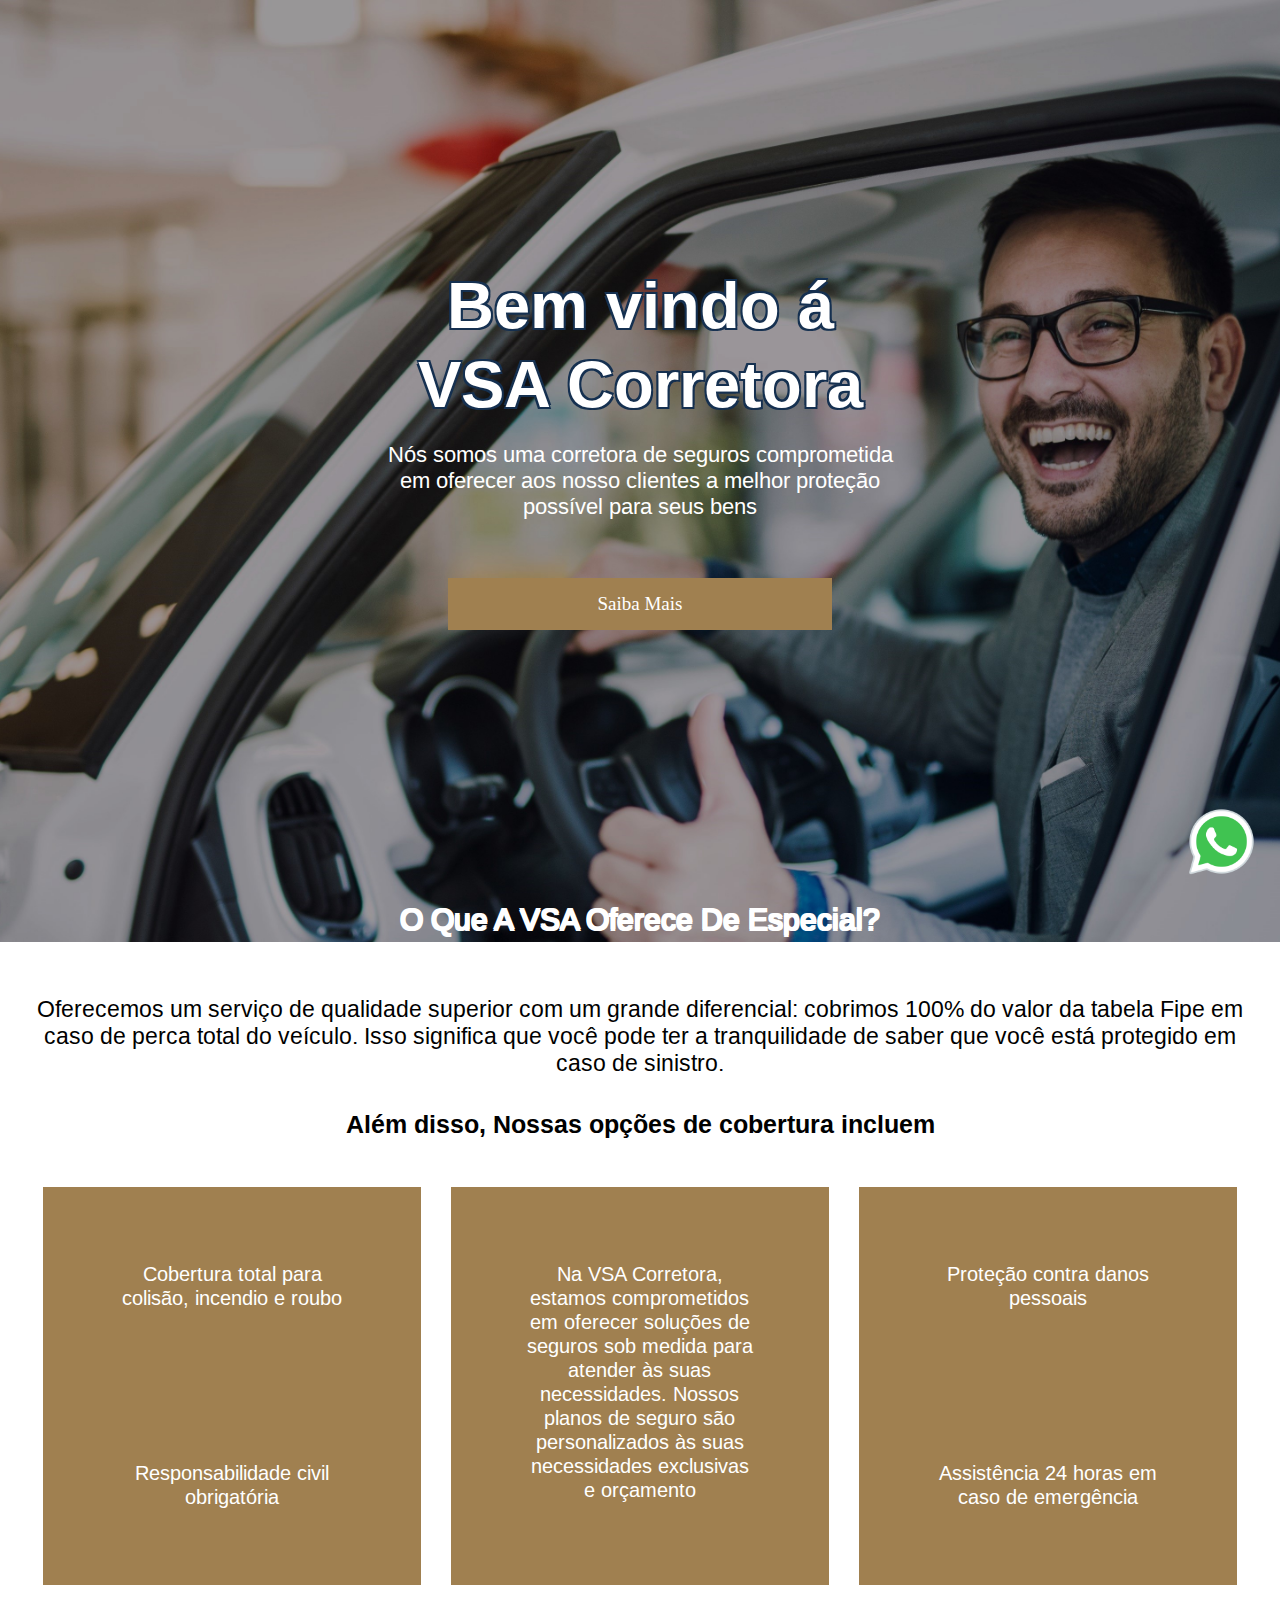
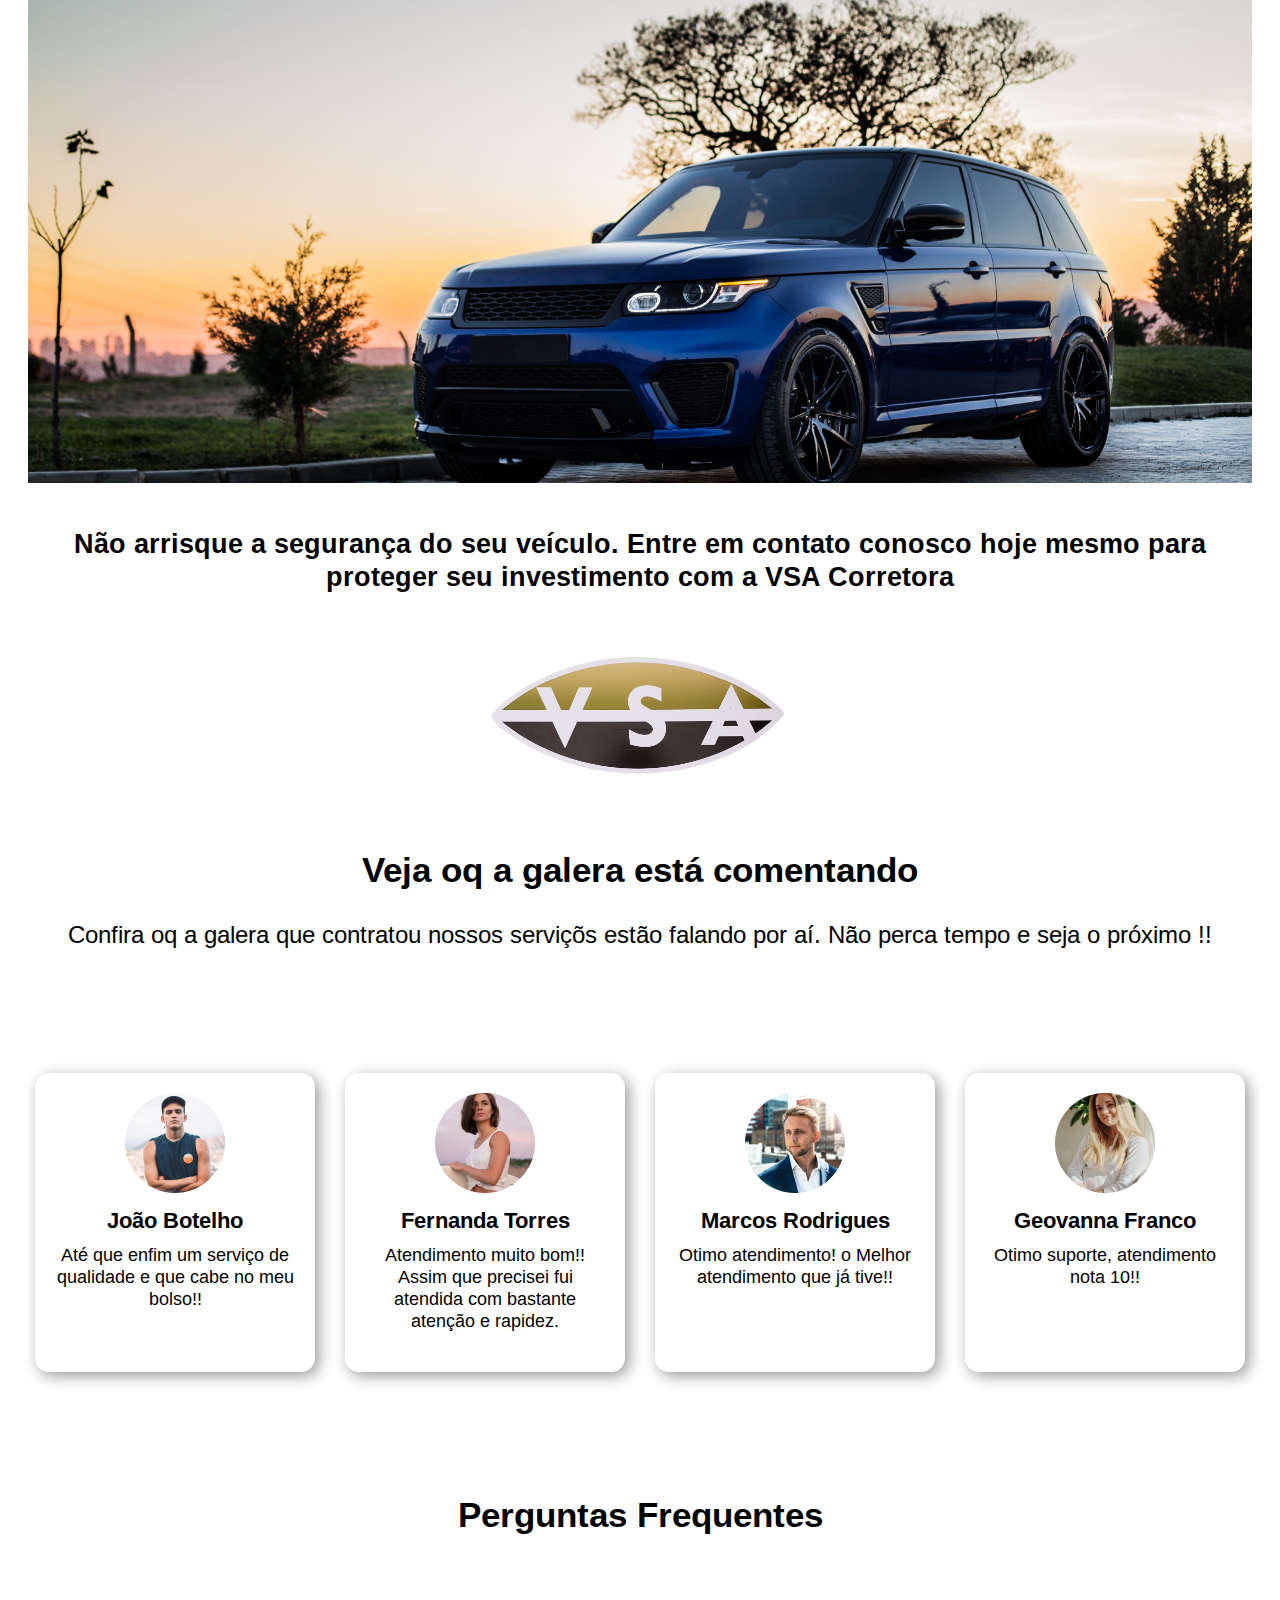
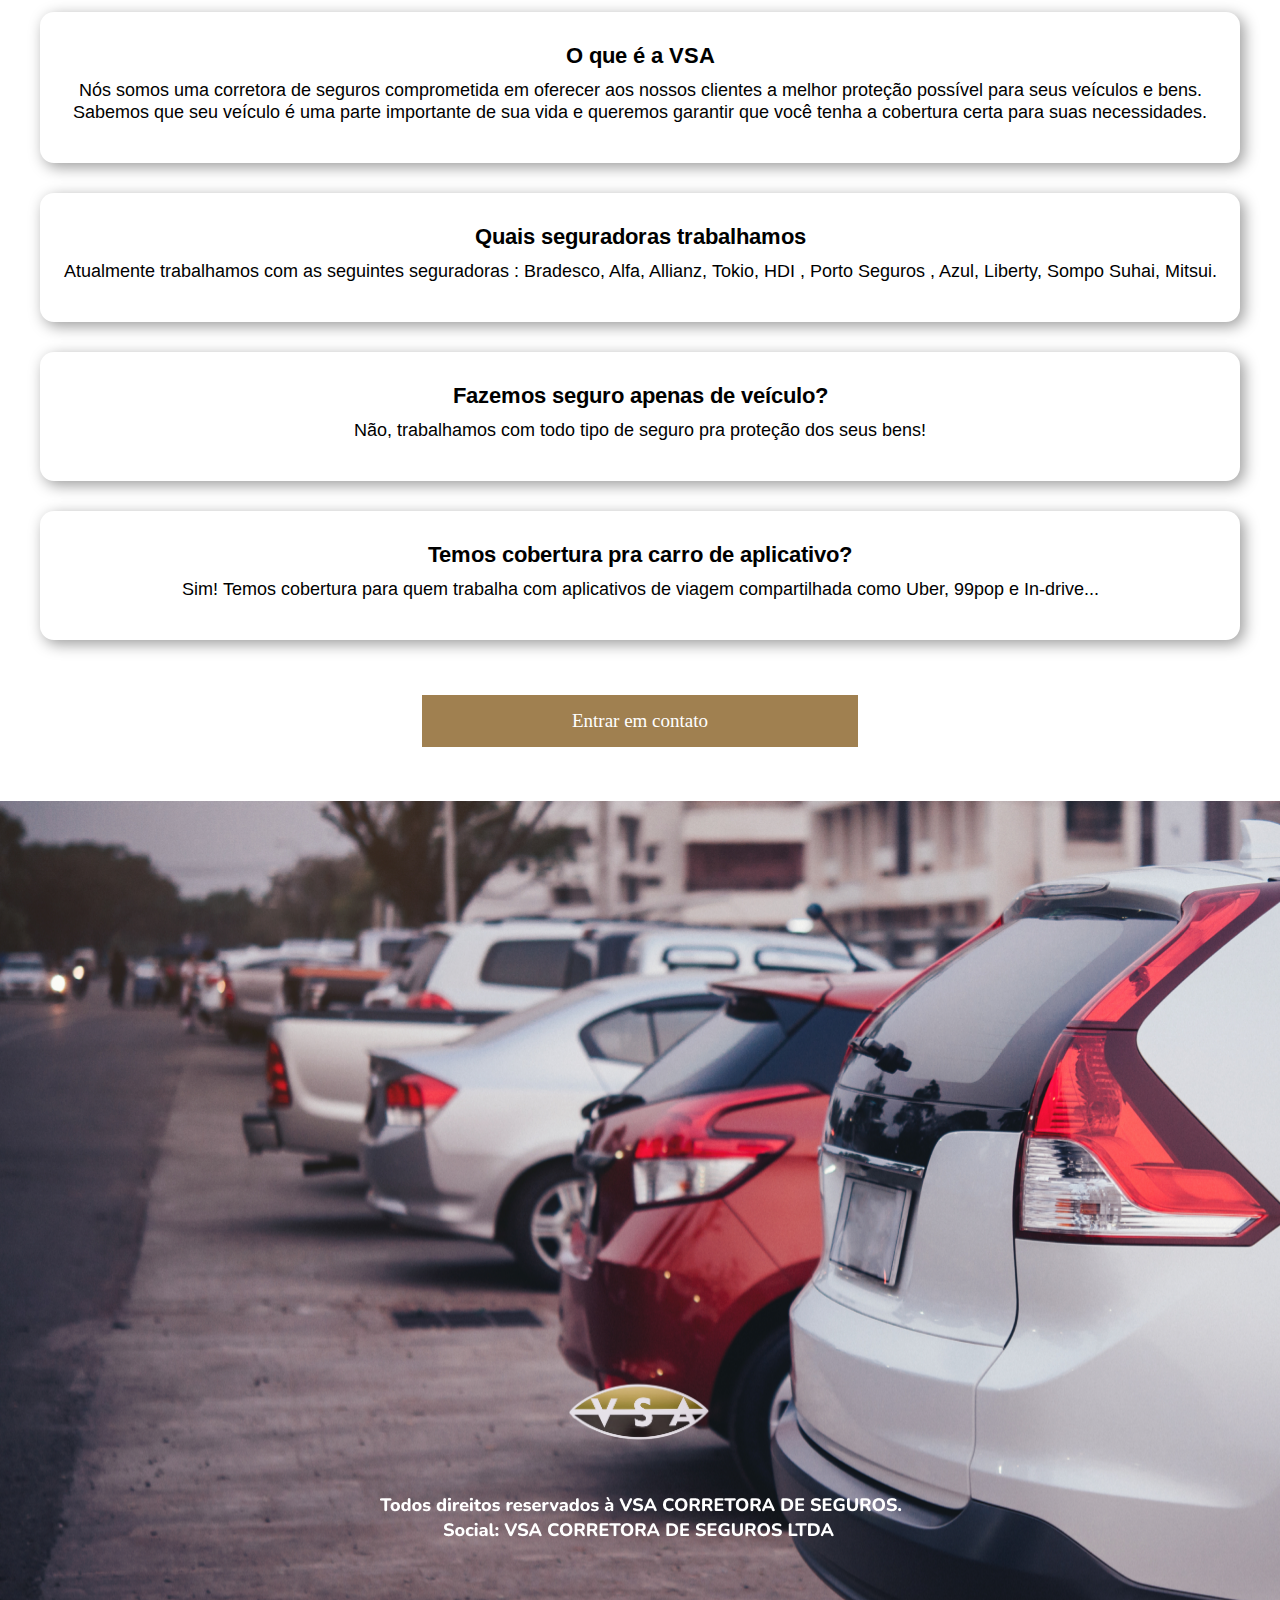
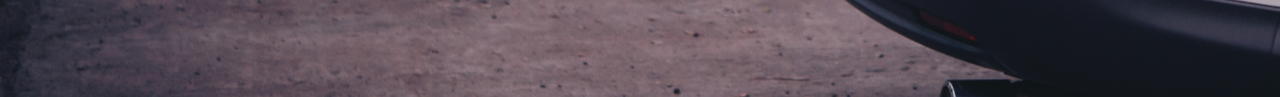
<file: index.html>
<!DOCTYPE html>
<html lang="pt-br">

<head>
    <meta charset="UTF-8">
    <meta http-equiv="X-UA-Compatible" content="IE=edge">
    <meta name="viewport" content="width=device-width, initial-scale=1.0">
    <link rel="stylesheet" href="/assets/css/style.css">
    <link rel="shortcut icon" href="assets/images/favicon-32x32.png" type="image/x-icon">
    <title>VSA</title>
</head>

<body>
    <header style="background-image: url('../assets/images/img1.1.2.jpeg');">
        <div class="container">
            <section class="banner">
                <div class="banner-text">
                    <h1>Bem vindo á VSA Corretora</h1>
                    <p>Nós somos uma corretora de seguros comprometida em oferecer aos nosso clientes a melhor proteção
                        possível para seus bens</p>
                    <a href="#perguntas" class="botao">Saiba Mais</a>
                </div>
            </section>
            <p class="oferece">O Que A VSA Oferece De Especial?</p>
        </div>
    </header>

    <section class="blocos">
        <div class="container">
            <p class="texto-1">Oferecemos um serviço de qualidade superior com um grande diferencial: cobrimos 100% do
                valor da tabela Fipe em caso de perca total do veículo. Isso significa que você pode ter a tranquilidade
                de saber que você está protegido em caso de sinistro.</p>
            <p class="texto-2">Além disso, Nossas opções de cobertura incluem</p>
            <div class="cards">
                <div class="cards-item">
                    <p class="texto-3">Cobertura total para colisão, incendio e roubo</p>
                    <p class="texto-3">Responsabilidade civil obrigatória</p>
                </div>
                <div class="cards-item">
                    <p class="texto-3">Na VSA Corretora, estamos 
                        comprometidos em oferecer soluções de 
                        seguros sob medida para atender às suas 
                        necessidades. Nossos planos de seguro 
                        são personalizados às suas necessidades 
                        exclusivas e orçamento</p>
                </div>
                <div class="cards-item">
                    <p class="texto-3">Proteção contra danos pessoais</p>
                    <p class="texto-3">Assistência 24 horas em caso de emergência</p>
                </div>
            </div>
            <div>
                <img src="/assets/images/carro.1.jpeg" alt="carro" class="img-1">
            </div>
            <p class="texto-4">Não arrisque a segurança do seu veículo. Entre em contato conosco hoje mesmo para
                proteger seu investimento com a VSA Corretora</p>
            <div>
                <img src="/assets/images/vsalogo.png" alt="logo" class="logo">
            </div>
            <h1>Veja oq a galera está comentando</h1>
            <p class="texto-5">Confira oq a galera que contratou nossos serviçõs estão falando por aí. Não perca tempo e
                seja o próximo !!</p>
        </div>

    </section>
    <section class="blocos-feedback">
        <div class="container-feedback">
            <div class="cards-feedback">
                <div class="cards-item-feedback">
                    <img src="/assets/images/Ellipse 2.png" alt="foto">
                    <h3>João Botelho</h3>
                    <p>Até que enfim um serviço de qualidade e que cabe no meu bolso!!</p>
                </div>
                <div class="cards-item-feedback">
                    <img src="/assets/images/Ellipse 3.png" alt="foto">
                    <h3>Fernanda Torres</h3>
                    <p>Atendimento muito bom!! Assim que precisei fui atendida com bastante atenção e rapidez.</p>
                </div>
                <div class="cards-item-feedback">
                    <img src="/assets/images/Ellipse 4.png" alt="foto">
                    <h3>Marcos Rodrigues</h3>
                    <p>Otimo atendimento! o Melhor atendimento que já tive!!</p>
                </div>
                <div class="cards-item-feedback">
                    <img src="/assets/images/Ellipse 5.png" alt="foto">
                    <h3>Geovanna Franco</h3>
                    <p>Otimo suporte, atendimento nota 10!!</p>
                </div>
            </div>
        </div>
    </section>
    <section class="blocos-perguntas">
        <div class="container-perguntas" id="perguntas">
            <h1>Perguntas Frequentes</h1>
            <div class="cards-perguntas">
                <div class="cards-item-perguntas">
                    <h3>O que é a VSA </h3>
                    <p>Nós somos uma corretora de seguros comprometida em oferecer aos nossos clientes a melhor proteção possível para seus veículos e bens. Sabemos que seu veículo é uma parte importante de sua vida e queremos garantir que você tenha a cobertura certa para suas necessidades.</p>
                </div>
                <div class="cards-item-perguntas">
                    <h3>Quais seguradoras trabalhamos</h3>
                    <p>Atualmente trabalhamos com as seguintes seguradoras : Bradesco, Alfa, Allianz, Tokio, HDI , Porto Seguros , Azul, Liberty, Sompo Suhai, Mitsui.</p>
                </div>
                <div class="cards-item-perguntas">
                    <h3>Fazemos seguro apenas de veículo? </h3>
                    <p>Não, trabalhamos com todo tipo de seguro pra proteção dos seus bens!</p>
                </div>
                <div class="cards-item-perguntas">
                    <h3>Temos cobertura pra carro de aplicativo?</h3>
                    <p>Sim! Temos cobertura para quem trabalha com aplicativos de viagem compartilhada como Uber, 99pop e In-drive...</p>
                </div>
                <a href="https://api.whatsapp.com/send?phone=5561996163450&text=Ol%C3%A1,%20quero%20falar%20com%20um%20especialista" class="botao-2">Entrar em contato</a>
            </div>
        </div>
    </section>
    <section class="footer" style="background-image: url('/assets/images/carro-no-parque-de-estacionamento\ 1.png');" >
        <div class="conteiner-footer">
            <img src="/assets/images/vsalogo.png" alt="logo" Class="logo-footer">
            <img src="/assets/images/Todos direitos reservados à VSA CORRETORA DE SEGUROS. Social_ VSA CORRETORA DE SEGUROS LTDA.png" alt="direitos" class="direitos">
        </div>
        <div>
            <a href="https://api.whatsapp.com/send?phone=5561996163450&text=Ol%C3%A1,%20quero%20falar%20com%20um%20especialista">
                <img src="/assets/images/icons8-whatsapp-240.png" alt="logo" Class="whatsapp-icon">
            </a>
        </div>
    </section>
</body>
</html>
</file>
<file: assets/css/style.css>
@import url('https://fonts.googleapis.com/css2?family=Arimo&display=swap');

* {
    margin: 0;
    padding: 0;
    box-sizing: border-box;
    text-decoration: none;
    outline: none;
}

@media only screen and (min-width: 100px) and (max-width: 699px) {

    * {
        margin: 0;
        padding: 0;
        box-sizing: border-box;
        text-decoration: none;
        outline: none;
    }

    p {
        color: black;
        text-align: center;
    }

    .container {
        max-width: 500px;
        margin: 0 auto;
        padding: 0 0%;
        align-items: center;
    }

    .botao {
        margin-top: 20px;
        background-color: #a08050;
        color: white;
        font-size: 19px;
        padding: 10px 120px;
        cursor: pointer;
        display: inline-block;
        transition: 0.1;
    }

    .botao:hover {
        animation: pulse 2s infinite;
        background-color: rgb(151, 121, 82);
    }

    @keyframes pulse {
        0% {
            transform: scale(1);
        }

        50% {
            transform: scale(1.05);
        }

        100% {
            transform: scale(1);
        }
    }

    header {
        background-position: center;
        background-size: cover;
    }

    .banner {
        display: flex;
        justify-content: center;
        padding: 9.5%;
    }

    .banner .banner-text {
        margin: 120px;
        text-align: center;
        padding: 0 0;
    }

    .banner .banner-text h1 {
        font-family: 'Arimo', sans-serif;
        font-size: 45px;
        text-shadow: 2px 2px 0 #153050, -2px -2px 0 #153050, 2px -2px 0 #153050, -2px 2px 0 #153050;
        color: white;
    }

    .banner .banner-text p {
        font-family: 'Arimo', sans-serif;
        font-size: 16px;
        color: #ffffff;
        font-weight: lighter;
        margin: 18px 0;
    }

    .oferece {
        padding-top: 55px;
        font-family: 'Arimo', sans-serif;
        font-size: 20px;
        color: white;
        line-height: 1.5;
    }

    .texto-1 {
        text-align: center;
        padding: 30px;
        font-family: 'Arimo', sans-serif;
        font-size: 20px;
        max-width: 500px;
    }

    .texto-2 {
        padding-top: 20px;
        margin-bottom: 32px;
        font-family: 'Arimo', sans-serif;
        font-size: 20px;
        max-width: 500px;
        font-weight: bold;
    }

    .blocos p {
        text-align: center;
    }

    .cards {
        padding-top: 0px;
        display: flex;
        justify-content: center;
        align-items: center;
        flex-direction: column;
    }

    .blocos .cards-item {
        background-color: #a08050;
        margin: 10px;
        border-radius: 14 px;
        text-align: center;
        width: 320px;
    }

    .texto-3 {
        font-family: 'Arimo', sans-serif;
        font-size: 20px;
        padding: 10%;
        color: white;
    }

    .img-1 {
        max-width: 320px;
        display: block;
        margin-left: auto;
        margin-right: auto;
        padding-top: 10px;
    }

    .texto-4 {
        margin-top: 10px;
        padding: 25px;
        color: black;
        font-family: 'Arimo', sans-serif;
        font-size: 20px;
        font-weight: bold;
    }

    .logo {
        max-width: 180px;
        display: block;
        padding: 20px;
        margin-left: auto;
        margin-right: auto;
    }

    .blocos h1 {
        font-family: 'Arimo', sans-serif;
        text-align: center;
    }

    .blocos-perguntas h1 {
        text-align: center;
        padding: 30px;
        font-family: 'Arimo', sans-serif;
        font-size: 22px;
        font-weight: bold;
    }

    .texto-5 {
        font-family: 'Arimo', sans-serif;
        font-size: 20px;
        color: black;
        padding-top: 30px;
        margin-bottom: 20px;
    }

    .blocos-feedback p {
        text-align: center
    }

    .cards-feedback {
        padding-top: 0px;
        display: flex;
        justify-content: center;
        align-items: center;
        flex-direction: column;
    }

    .blocos-feedback .cards-item-feedback {
        background-color: #ffffff;
        margin: 15px;
        border-radius: 14px;
        text-align: center;
        width: 300px;
        box-shadow: 4px 4px 15px rgba(0, 0, 0, 0.4);
        padding: 20px;
    }

    .cards-item-feedback h3 {
        font-family: 'Arimo', sans-serif;
        font-size: 22px;
        padding: 10px;
    }

    .cards-item-feedback p {
        font-family: 'Arimo', sans-serif;
        font-size: 18px;
        margin-bottom: 20px;
    }

    .blocos-perguntas h1 {
        text-align: center;
    }

    .blocos-perguntas p {
        text-align: center
    }

    .cards-perguntas {
        padding-top: 0px;
        display: flex;
        justify-content: center;
        align-items: center;
        flex-direction: column;
    }

    .blocos-perguntas .cards-item-perguntas {
        background-color: #ffffff;
        margin: 15px;
        border-radius: 14px;
        text-align: center;
        width: 300px;
        box-shadow: 4px 4px 15px rgba(0, 0, 0, 0.4);
        padding: 20px;
    }

    .cards-item-perguntas h3 {
        font-family: 'Arimo', sans-serif;
        font-size: 22px;
        padding: 10px;
    }

    .cards-item-perguntas p {
        font-family: 'Arimo', sans-serif;
        font-size: 18px;
        margin-bottom: 20px;
    }

    .botao-2 {
        margin-top: 20px;
        margin-bottom: 20px;
        background-color: #a08050;
        color: white;
        font-size: 19px;
        padding: 10px 50px;
        cursor: pointer;
        display: inline-block;
        transition: 0.1;
    }

    .botao-2:hover {
        animation: pulse 2s infinite;
        background-color: rgb(151, 121, 82);
    }

    .footer {
        padding: 0px;
    }

    .container-footer {
        justify-content: center;
    }

    .logo-footer {
        padding-top: 20px;
        max-width: 100px;
        display: block;
        margin-left: auto;
        margin-right: auto
    }

    .direitos {
        max-width: 200px;
        display: block;
        margin-left: auto;
        margin-right: auto
    }

    .whatsapp-icon {
        max-width: 50px;
        position: fixed;
        bottom: 20px;
        right: 20px;
        z-index: 9999;
        animation-duration: 2s;
        animation-iteration-count: infinite;
        ;
    }
}

@media only screen and (min-width: 700px) and (max-width: 1200px) {

    section {
        padding: 54px 0;
    }

    p {
        color: black;
        text-align: center;
    }

    .container {
        max-width: 700px;
        margin: 0 auto;
        padding: 0 0%;
    }

    .botao {
        margin-top: 40px;
        background-color: #a08050;
        color: white;
        font-size: 19px;
        padding: 15px 150px;
        cursor: pointer;
        display: inline-block;
        transition: 0.1;
    }

    .botao:hover {
        animation: pulse 2s infinite;
        background-color: rgb(151, 121, 82);
    }

    @keyframes pulse {
        0% {
            transform: scale(1);
        }

        50% {
            transform: scale(1.05);
        }

        100% {
            transform: scale(1);
        }
    }

    header {
        background-position: center;
        background-size: cover;
    }

    .banner {
        display: flex;
        justify-content: center;
        padding: 9.5%;
    }

    .banner .banner-text {
        margin: 150px;
        text-align: center;
        padding: 0 0;
    }

    .banner .banner-text h1 {
        font-family: 'Arimo', sans-serif;
        font-size: 65px;
        text-shadow: 2px 2px 0 #153050, -2px -2px 0 #153050, 2px -2px 0 #153050, -2px 2px 0 #153050;
        color: white;
    }

    .banner .banner-text p {
        font-family: 'Arimo', sans-serif;
        font-size: 22px;
        color: #ffffff;
        font-weight: lighter;
        margin: 18px 0;
    }

    .oferece {
        font-family: 'Arimo', sans-serif;
        font-size: 30px;
        color: white;
        text-shadow: 1px 1px 0 white, -1px -1px 0 white, 1px -1px 0 white, -1px 1px 0 white;
        line-height: 1.5;
        animation-duration: 3s;
        animation-iteration-count: infinite;
    }

    .oferece:hover {
        animation-name: rolagem;

    }

    @keyframes rolagem {
        0% {
            transform: translateY(0);
        }

        100% {
            transform: translateY(-50%);
        }
    }

    .texto-1 {
        font-family: 'Arimo', sans-serif;
        font-size: 23px;
        max-width: 400x;
    }

    .texto-2 {
        padding-top: 40px;
        margin-bottom: 32px;
        font-family: 'Arimo', sans-serif;
        font-size: 25px;
        max-width: 700px;
        font-weight: bold;
    }

    .blocos p {
        text-align: center;
    }

    .cards {
        padding-top: 0px;
        display: flex;
        justify-content: center;
        align-items: center;
        flex-direction: column;
    }

    .blocos .cards-item {
        background-color: #a08050;
        margin: 15px;
        border-radius: 14 px;
        text-align: center;
        width: 700px;
    }

    .texto-3 {
        font-family: 'Arimo', sans-serif;
        font-size: 20px;
        padding: 20%;
        color: white;
    }

    .img-1 {
        max-width: 100%;
        display: block;
        margin-left: auto;
        margin-right: auto;
    }

    .texto-4 {
        margin-top: 30px;
        padding: 25px;
        color: black;
        font-family: 'Arimo', sans-serif;
        font-size: 20px;
        font-weight: bold;
    }

    .logo {
        max-width: 30%;
        display: block;
        padding: 20px;
        margin-left: auto;
        margin-right: auto;
    }

    .blocos h1 {
        text-align: center;
    }

    h1 {
        font-family: 'Arimo', sans-serif;
        font-size: 35px;
        font-weight: bold;
    }

    .texto-5 {
        font-family: 'Arimo', sans-serif;
        font-size: 24px;
        color: black;
        padding-top: 30px;
    }

    .blocos-feedback p {
        text-align: center
    }

    .cards-feedback {
        padding-top: 0px;
        display: flex;
        justify-content: center;
        align-items: center;
        flex-direction: column;
    }

    .blocos-feedback .cards-item-feedback {
        background-color: #ffffff;
        margin: 15px;
        border-radius: 14px;
        text-align: center;
        width: 700px;
        box-shadow: 4px 4px 15px rgba(0, 0, 0, 0.4);
        padding: 20px;
    }

    .cards-item-feedback h3 {
        font-family: 'Arimo', sans-serif;
        font-size: 22px;
        padding: 10px;
    }

    .cards-item-feedback p {
        font-family: 'Arimo', sans-serif;
        font-size: 18px;
        margin-bottom: 20px;
    }

    .blocos-perguntas h1 {
        text-align: center;
    }

    .blocos-perguntas p {
        text-align: center
    }

    .cards-perguntas {
        padding-top: 60px;
        display: flex;
        justify-content: center;
        align-items: center;
        flex-direction: column;
    }

    .blocos-perguntas .cards-item-perguntas {
        background-color: #ffffff;
        margin: 15px;
        border-radius: 14px;
        text-align: center;
        width: 700px;
        box-shadow: 4px 4px 15px rgba(0, 0, 0, 0.4);
        padding: 20px;
    }

    .cards-item-perguntas h3 {
        font-family: 'Arimo', sans-serif;
        font-size: 22px;
        padding: 10px;
    }

    .cards-item-perguntas p {
        font-family: 'Arimo', sans-serif;
        font-size: 18px;
        margin-bottom: 20px;
    }

    .botao-2 {
        margin-top: 20px;
        margin-bottom: 20px;
        background-color: #a08050;
        color: white;
        font-size: 19px;
        padding: 10px 50px;
        cursor: pointer;
        display: inline-block;
        transition: 0.1;
    }

    .botao-2 :hover {
        animation: pulse 2s infinite;
        background-color: rgb(151, 121, 82);
    }

    .footer {
        padding: 150px;
    }

    .container-footer {
        justify-content: center;
    }

    .logo-footer {
        padding-top: 20px;
        max-width: 200px;
        display: block;
        margin-left: auto;
        margin-right: auto
    }

    .direitos {
        max-width: 500px;
        display: block;
        margin-left: auto;
        margin-right: auto
    }

    .whatsapp-icon {
        max-width: 70px;
        position: fixed;
        bottom: 20px;
        right: 20px;
        z-index: 9999;
        animation-duration: 2s;
        animation-iteration-count: infinite;
        ;
    }

    .whatsapp-icon:hover {
        animation-name: bounce;
    }

    @keyframes bounce {

        0%,
        100% {
            transform: translateY(0);
        }

        25% {
            transform: translateY(-20px) rotate(10deg);
        }

        50% {
            transform: translateY(0) rotate(-10deg);
        }

        75% {
            transform: translateY(-10px) rotate(5deg);
        }
    }

}

@media only screen and (min-width: 1201px) and (max-width: 4000px) {

    body {
        background-color: white;
    }

    section {
        padding: 54px 0;
    }

    p {
        color: black;
        text-align: center;
    }

    .container {
        max-width: 1300px;
        margin: 0 auto;
        padding: 0 2.2%;
    }

    .botao {
        margin-top: 40px;
        background-color: #a08050;
        color: white;
        font-size: 19px;
        padding: 15px 150px;
        cursor: pointer;
        display: inline-block;
        transition: 0.1;

    }

    .botao:hover {
        animation: pulse 2s infinite;
        background-color: rgb(151, 121, 82);
    }

    @keyframes pulse {
        0% {
            transform: scale(1);
        }

        50% {
            transform: scale(1.05);
        }

        100% {
            transform: scale(1);
        }
    }

    header {
        background-position: center;
        background-size: cover;
    }

    .banner {
        display: flex;
        justify-content: center;
        padding: 9.5%;
    }

    .banner .banner-text {
        margin: 150px;
        text-align: center;
        padding: 0 90px;
    }

    .banner .banner-text h1 {
        font-family: 'Arimo', sans-serif;
        font-size: 65px;
        text-shadow: 2px 2px 0 #153050, -2px -2px 0 #153050, 2px -2px 0 #153050, -2px 2px 0 #153050;
        color: white;
    }

    .banner .banner-text p {
        font-family: 'Arimo', sans-serif;
        font-size: 22px;
        color: #ffffff;
        font-weight: lighter;
        margin: 18px 0;
    }

    .oferece {
        font-family: 'Arimo', sans-serif;
        font-size: 30px;
        color: white;
        text-shadow: 1px 1px 0 white, -1px -1px 0 white, 1px -1px 0 white, -1px 1px 0 white;
        line-height: 1.5;
        animation-duration: 3s;
        animation-iteration-count: infinite;
    }

    .oferece:hover {
        animation-name: rolagem;

    }

    @keyframes rolagem {
        0% {
            transform: translateY(0);
        }

        100% {
            transform: translateY(-50%);
        }
    }

    .texto-1 {
        font-family: 'Arimo', sans-serif;
        font-size: 23px;
        max-width: 1300px;
    }

    .texto-2 {
        padding-top: 32px;
        margin-bottom: 32px;
        font-family: 'Arimo', sans-serif;
        font-size: 25px;
        max-width: 1300px;
        font-weight: bold;
    }

    .blocos p {
        text-align: center;
    }

    .cards {
        display: flex;
        justify-content: center;
    }

    .blocos .cards-item {
        background-color: #a08050;
        margin: 15px;
        border-radius: 14 px;
        text-align: center;
        width: 410px;
    }

    .texto-3 {
        font-family: 'Arimo', sans-serif;
        font-size: 20px;
        padding: 20%;
        color: white;
    }

    .img-1 {
        max-width: 100%;
        display: block;
        margin-left: auto;
        margin-right: auto;
    }

    .texto-4 {
        margin-top: 30px;
        padding: 15px;
        color: black;
        font-family: 'Arimo', sans-serif;
        font-size: 27px;
        font-weight: bold;
    }

    .logo {
        max-width: 30%;
        display: block;
        padding: 20px;
        margin-left: auto;
        margin-right: auto;
    }

    .blocos h1 {
        text-align: center;
    }

    h1 {
        font-family: 'Arimo', sans-serif;
        font-size: 35px;
        font-weight: bold;
    }

    .texto-5 {
        font-family: 'Arimo', sans-serif;
        font-size: 24px;
        color: black;
        padding-top: 30px;
    }

    .blocos-feedback p {
        text-align: center
    }

    .cards-feedback {
        display: flex;
        justify-content: center;
    }

    .blocos-feedback .cards-item-feedback {
        background-color: #ffffff;
        margin: 15px;
        border-radius: 14px;
        text-align: center;
        width: 280px;
        box-shadow: 4px 4px 15px rgba(0, 0, 0, 0.4);
        padding: 20px;
    }

    .cards-item-feedback h3 {
        font-family: 'Arimo', sans-serif;
        font-size: 22px;
        padding: 10px;
    }

    .cards-item-feedback p {
        font-family: 'Arimo', sans-serif;
        font-size: 18px;
        margin-bottom: 20px;
    }

    .blocos-perguntas h1 {
        text-align: center;
    }

    .blocos-perguntas p {
        text-align: center
    }

    .cards-perguntas {
        padding-top: 60px;
        display: flex;
        justify-content: center;
        align-items: center;
        flex-direction: column;
    }

    .blocos-perguntas .cards-item-perguntas {
        background-color: #ffffff;
        margin: 15px;
        border-radius: 14px;
        text-align: center;
        width: 1200px;
        box-shadow: 4px 4px 15px rgba(0, 0, 0, 0.4);
        padding: 20px;
    }

    .cards-item-perguntas h3 {
        font-family: 'Arimo', sans-serif;
        font-size: 22px;
        padding: 10px;
    }

    .cards-item-perguntas p {
        font-family: 'Arimo', sans-serif;
        font-size: 18px;
        margin-bottom: 20px;
    }

    .botao-2 {
        margin-top: 40px;
        background-color: #a08050;
        color: white;
        font-size: 19px;
        padding: 15px 150px;
        cursor: pointer;
        display: inline-block;
        transition: 0.1;

    }

    .botao-2:hover {
        animation: pulse 2s infinite;
        background-color: rgb(151, 121, 82);
    }

    .footer {
        padding: 150px;
    }

    .logo-footer {
        margin-top: 400px;
        max-width: 20%;
        display: block;
        padding: 20px;
        margin-left: auto;
        margin-right: auto
    }

    .direitos {
        max-width: 60%;
        display: block;
        padding: 10px;
        margin-left: auto;
        margin-right: auto
    }

    .whatsapp-icon {
        max-width: 6%;
        position: fixed;
        bottom: 20px;
        right: 20px;
        z-index: 9999;
        animation-duration: 2s;
        animation-iteration-count: infinite;
        ;
    }

    .whatsapp-icon:hover {
        animation-name: bounce;
    }

    @keyframes bounce {

        0%,
        100% {
            transform: translateY(0);
        }

        25% {
            transform: translateY(-20px) rotate(10deg);
        }

        50% {
            transform: translateY(0) rotate(-10deg);
        }

        75% {
            transform: translateY(-10px) rotate(5deg);
        }
    }

}
</file>
